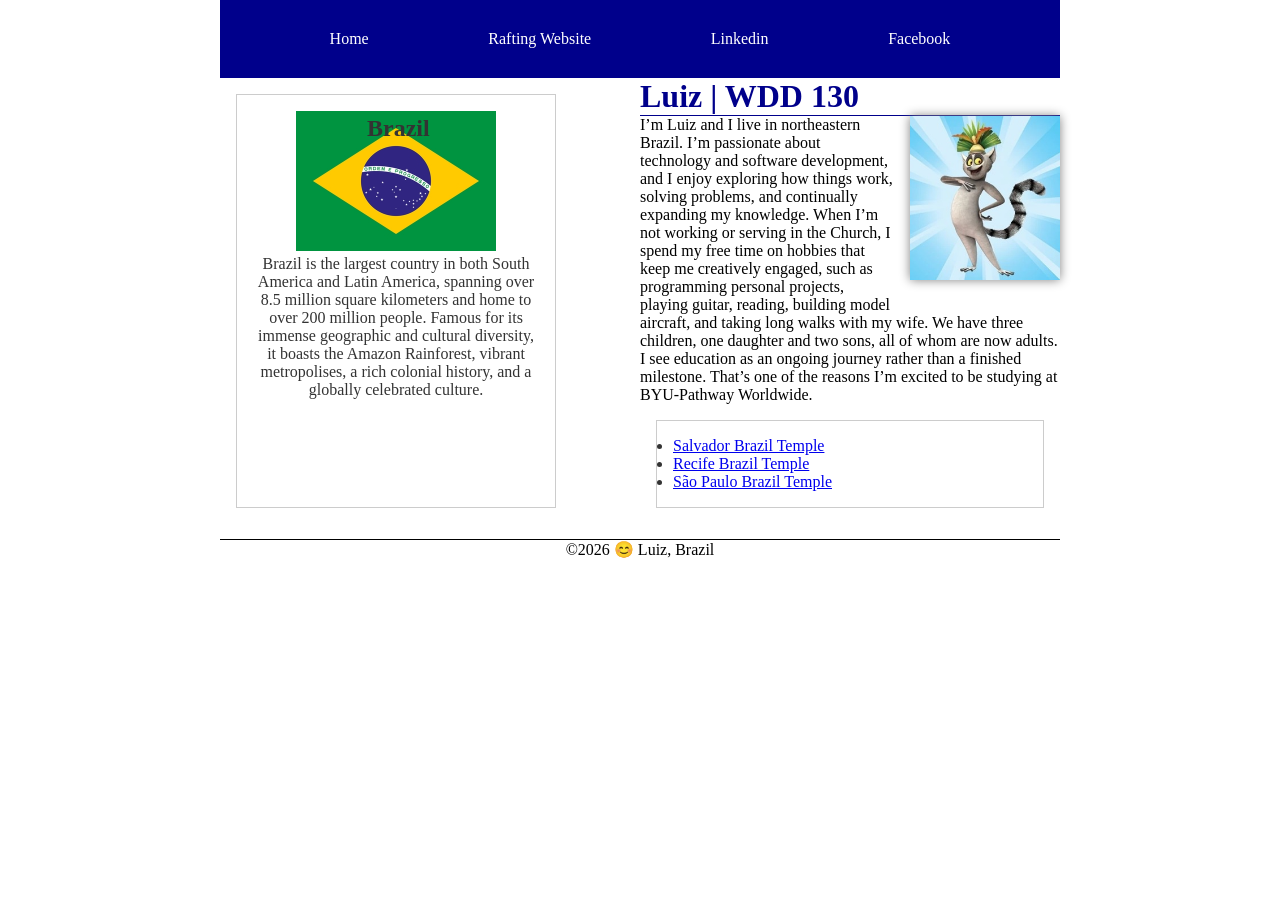
<file: index.html>
<!DOCTYPE html>
<html lang="en">

<head>
    <meta charset="UTF-8">
    <meta name="viewport" content="width=device-width, initial-scale=1.0">
    <meta name="description" content="This is the home page of Luiz. I live in northeastern Brazil and I’m passionate about technology and
            software development">
    <meta name="author" content="Luiz MR Lemos">
    <link rel="stylesheet" href="styles/styles.css">
    <title>Luiz MR Lemos | WDD 130 </title>
</head>

<body>
    <header>
        <nav>
            <a href="#">Home</a>
            <a href="wwr/">Rafting Website</a>
            <a href="https://linkedin.com">Linkedin</a>
            <a href="https://facebook.com">Facebook</a>
        </nav>
    </header>
    <div class="grid">
        <main>
            <h1>Luiz | WDD 130</h1>
            <img src="images/profile.jpg" alt="Luiz" width="200">
            <p>I’m Luiz and I live in northeastern Brazil. I’m passionate about technology and
                software development, and I enjoy exploring how things work, solving problems, and
                continually expanding my knowledge.
                When I’m not working or serving in the Church, I spend my free time on hobbies that
                keep
                me
                creatively engaged, such as programming personal projects, playing guitar, reading,
                building model
                aircraft, and taking long walks with my wife. We have three children, one daughter
                and
                two sons, all
                of whom are now adults.
                I see education as an ongoing journey rather than a finished milestone. That’s one
                of
                the reasons
                I’m excited to be studying at BYU-Pathway Worldwide.</p>
            <ul class="box">
                <li><a href="https://churchofjesuschristtemples.org/salvador-brazil-temple/"
                      target="_blank">Salvador Brazil Temple</a></li>
                <li><a href="https://churchofjesuschristtemples.org/recife-brazil-temple/"
                      target="_blank">Recife Brazil Temple</a></li>
                <li><a href="https://churchofjesuschristtemples.org/sao-paulo-brazil-temple/"
                      target="_blank">São Paulo Brazil Temple</a></li>
            </ul>
        </main>
        <aside class="box">
            <h2>Brazil</h2>
            <img src="images/brazil-flag.jpg" alt="The brazilian flag">
            <p>Brazil is the largest country in both South America and Latin America, spanning over
                8.5
                million
                square kilometers and home to over 200 million people. Famous for its immense
                geographic
                and
                cultural diversity, it boasts the Amazon Rainforest, vibrant metropolises, a rich
                colonial history,
                and a globally celebrated culture.</p>
        </aside>
    </div>
    <footer>
        <p>©️2026 😊 Luiz, Brazil</p>
    </footer>

</body>

</html>
</file>
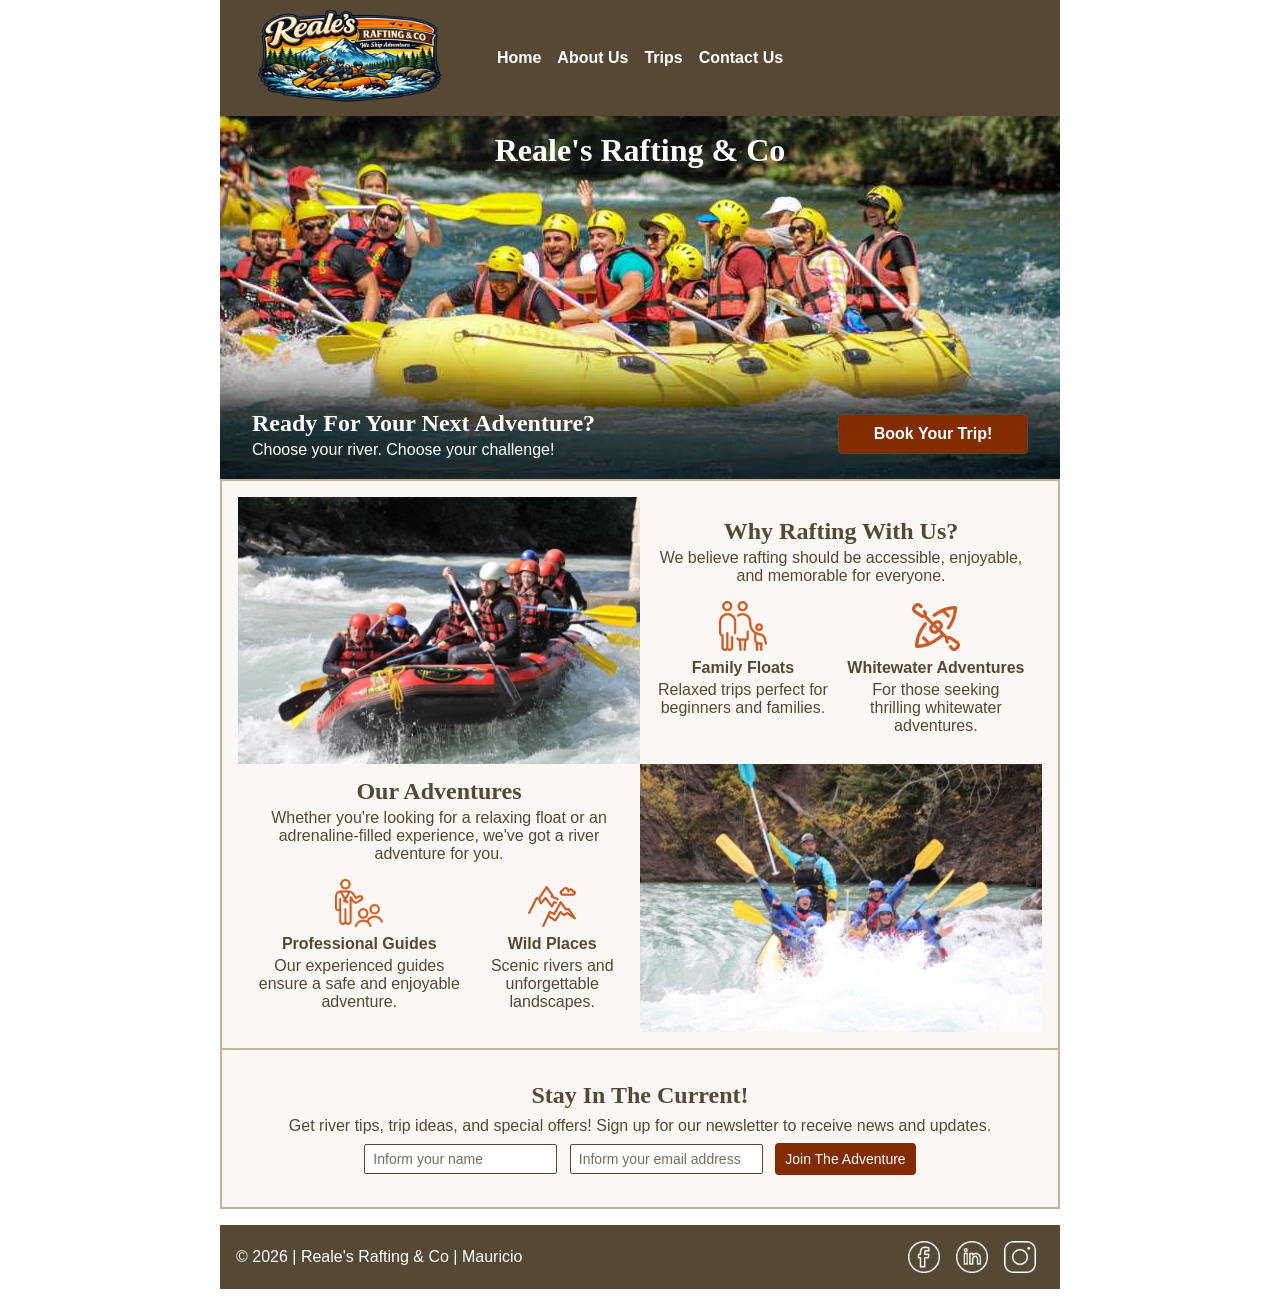
<file: wwr/index.html>
<!DOCTYPE html>
<html lang="en">

<head>
    <meta charset="UTF-8">
    <meta name="viewport" content="width=device-width, initial-scale=1.0">
    <meta name="description"
      content="Landing page. Reale's Rafting & Co offers unforgettable whitewater rafting experiences with professional guides and natural scenery.">
    <meta name="author" content="Mauricio">
    <link rel="stylesheet" href="styles/rafting.css">
    <title>Home - Reale's Rafting & Co</title>
</head>

<body>
    <header>
        <img src="images/logo.png" alt="Reale's Rafting & Co logo">
        <nav>
            <a href="index.html">Home</a>
            <a href="about.html">About Us</a>
            <a href="trips.html">Trips</a>
            <a href="contact.html">Contact Us</a>
        </nav>
    </header>
    <main>

        <div class="hero-home">
            <img src="images/hero-home.jpg" alt="Reale's Rafting & Co">
            <h1>Reale's Rafting & Co</h1>
            <div class="hero-home-action">
                <div>
                    <h2>Ready For Your Next Adventure?</h2>
                    <p>Choose your river. Choose your challenge!</p>
                </div>
                <a href="trips.html" class="link-button">Book Your Trip!</a>
            </div>
        </div>

        <div class="showcase">
            <img class="showcase-image" src="images/showcase-01.jpg"
              alt="Image representing rafting">
            <section>
                <div class="showcase-header">
                    <h2>Why Rafting With Us?</h2>
                    <span>We believe rafting should be accessible, enjoyable, and memorable for
                        everyone.</span>
                </div>
                <div class="showcase-icon-group">
                    <div>
                        <figure>
                            <img src="images/icon-family.png" alt="Image representing a family">
                            <figcaption>Family Floats</figcaption>
                        </figure>
                        <span>Relaxed trips perfect for beginners and families.</span>
                    </div>
                    <div>
                        <figure>
                            <img src="images/icon-kaiak.png" alt="Image representing a kayak">
                            <figcaption>Whitewater Adventures</figcaption>
                        </figure>
                        <span>For those seeking thrilling whitewater adventures.</span>
                    </div>
                </div>
            </section>
            <section>
                <div class="showcase-header">
                    <h2>Our Adventures</h2>
                    <span>Whether you're looking for a relaxing float or an adrenaline-filled
                        experience, we've got a
                        river adventure for you.</span>
                </div>
                <div class="showcase-icon-group">
                    <div>
                        <figure>
                            <img src="images/icon-guide.png" alt="Image representing a guide">
                            <figcaption>Professional Guides</figcaption>
                        </figure>
                        <span>Our experienced guides ensure a safe and enjoyable adventure.</span>
                    </div>
                    <div>
                        <figure>
                            <img src="images/icon-wild.png" alt="Image representing wild nature">
                            <figcaption>Wild Places</figcaption>
                        </figure>
                        <span>Scenic rivers and unforgettable landscapes.</span>
                    </div>
                </div>
            </section>
            <img class="showcase-image" src="images/showcase-02.jpg"
              alt="Image representing rafting">
        </div>
        <div class="newsletter">
            <h2>Stay In The Current!</h2>
            <span>Get river tips, trip ideas, and special offers! Sign up for our newsletter to
                receive news and updates.</span>
            <form action="#">
                <input type="text" id="name" name="name" autocomplete="given-name"
                  placeholder="Inform your name" required>
                <input type="email" id="email" name="email" autocomplete="email"
                  placeholder="Inform your email address" required>
                <button type="submit">Join The Adventure</button>
            </form>
        </div>
    </main>
    <footer class="footer">
        <p>
            &copy; 2026 | Reale's Rafting & Co | Mauricio
        </p>
        <nav class="socialmedia">
            <a href="https://facebook.com">
                <img src="images/facebook.png" alt="Facebook Icon">
            </a>
            <a href="https://linkedin.com">
                <img src="images/linkedin.png" alt="Linkedin Icon">
            </a>
            <a href="https://instagram.com">
                <img src="images/instagram.png" alt="Instagram Icon">
            </a>
        </nav>
    </footer>
</body>

</html>
</file>
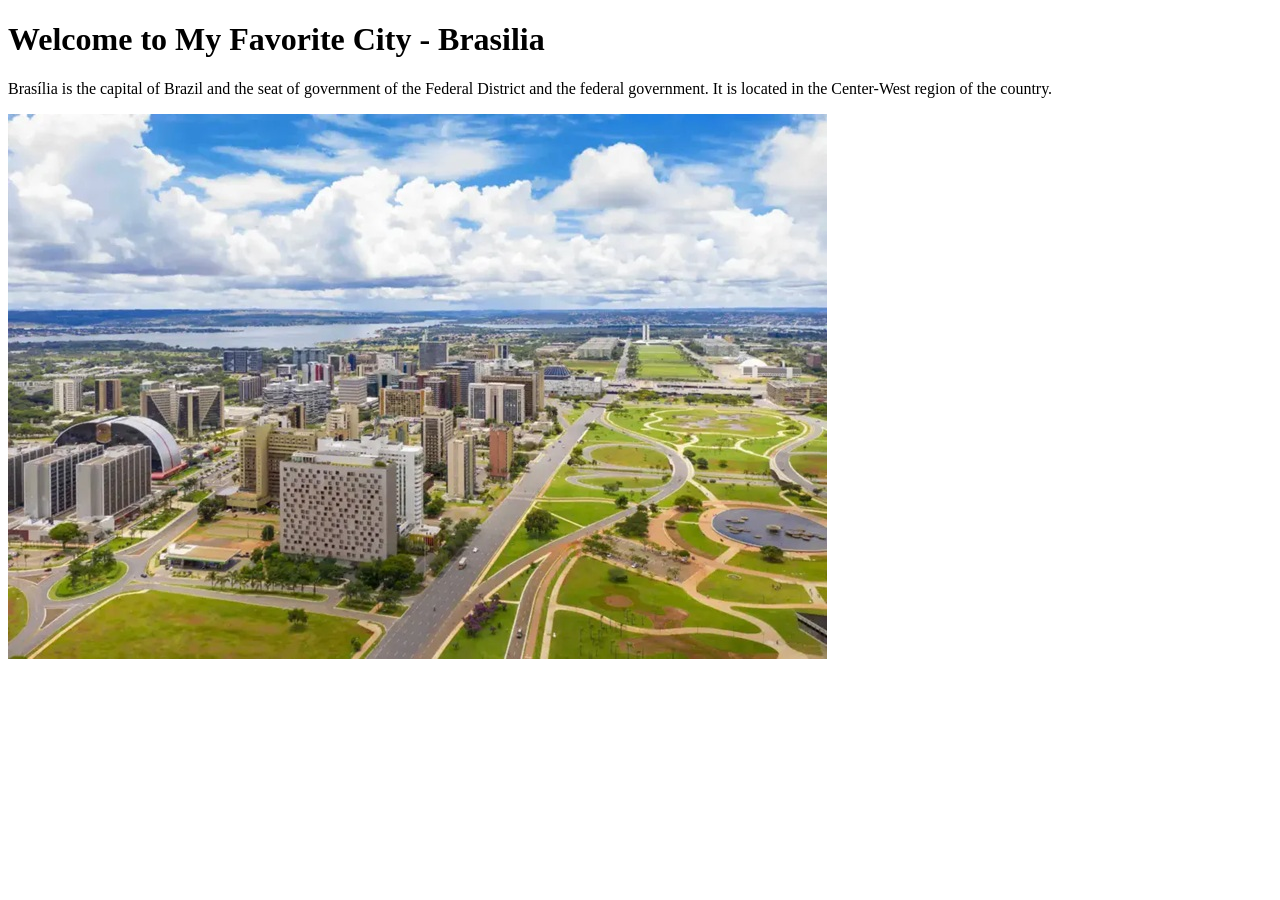
<file: week01/favorite-city.html>
<!DOCTYPE html>
<html lang="en">
<head>
    <meta charset="UTF-8">
    <meta name="viewport" content="width=device-width, initial-scale=1.0">
    <title>My Favorite City - Brasilia</title>
</head>

<body>
    <h1>Welcome to My Favorite City - Brasilia</h1>
    <p>Brasília is the capital of Brazil and the seat of government of the Federal District and the federal government.
        It is located in the Center-West region of the country.</p>
    <img src="images/brasilia.jpg" alt="My Favorite City" />
</body>

</html>
</file>
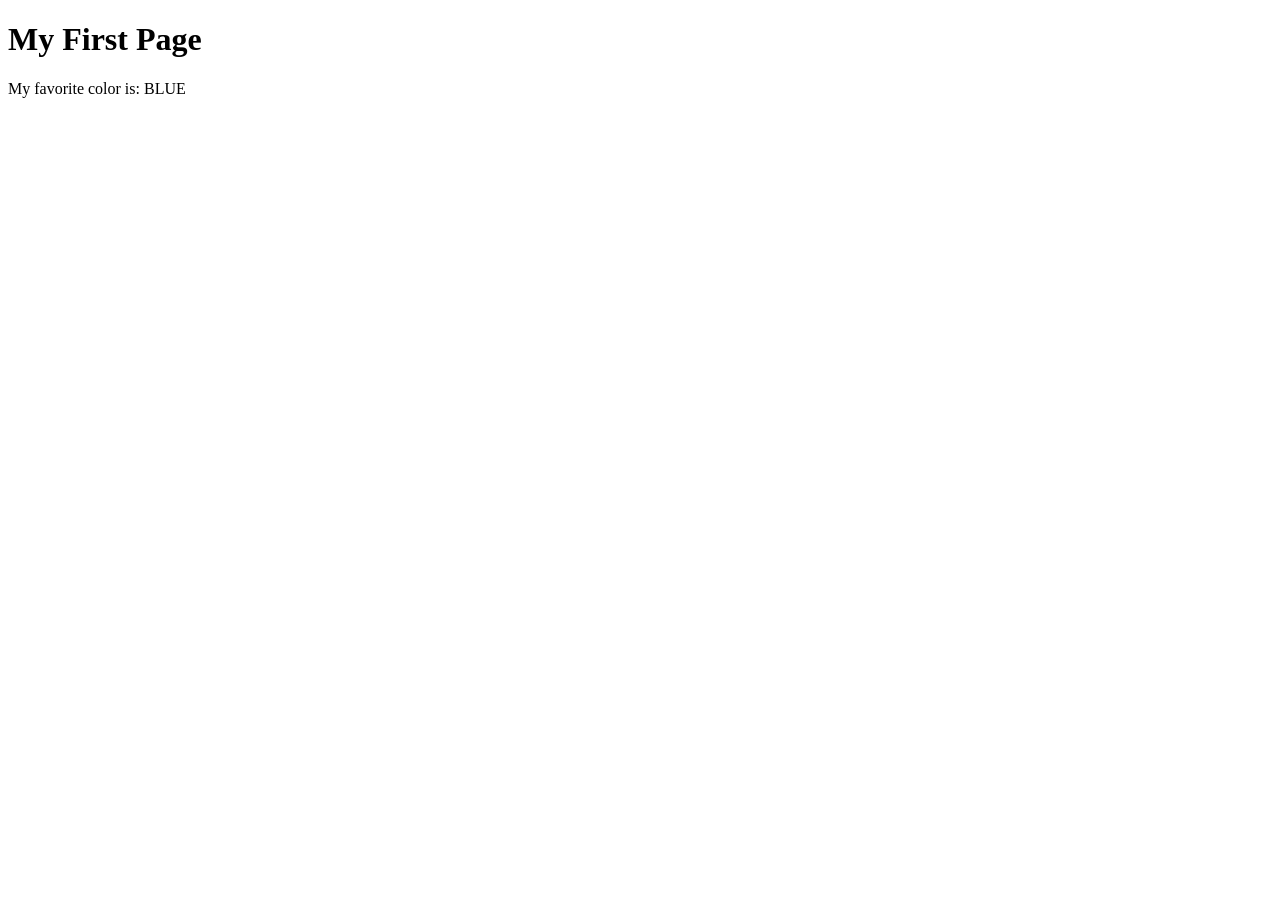
<file: week01/first-page.html>
<!DOCTYPE html>
<html lang="en">
<head>
    <meta charset="UTF-8">
    <meta name="viewport" content="width=device-width, initial-scale=1.0">
    <title>My First Page</title>
</head>
<body>
    <h1>My First Page</h1>
    <p>My favorite color is: BLUE</p>
</body>
</html>
</file>
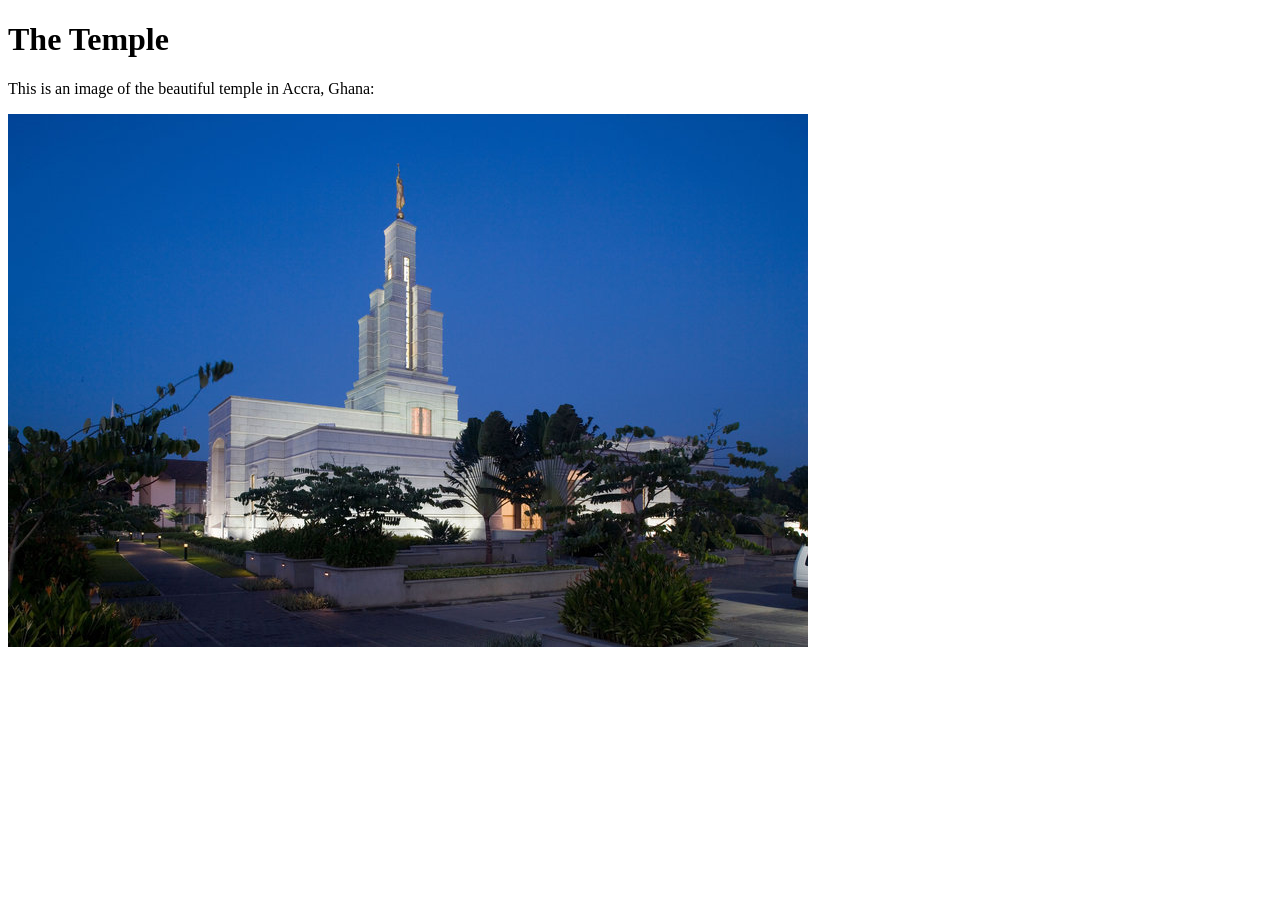
<file: week01/images-solution.html>
<!DOCTYPE html>
<html lang="en">
<head>
    <meta charset="UTF-8">
    <meta name="viewport" content="width=device-width, initial-scale=1.0">
    <title>Temple Image</title>
</head>
<body>
    <h1>The Temple</h1>
    <p>This is an image of the beautiful temple in Accra, Ghana:</p>
    <img src="images/temple-small.jpg" alt="The Accra Ghana Temple">
    
</body>
</html>
</file>
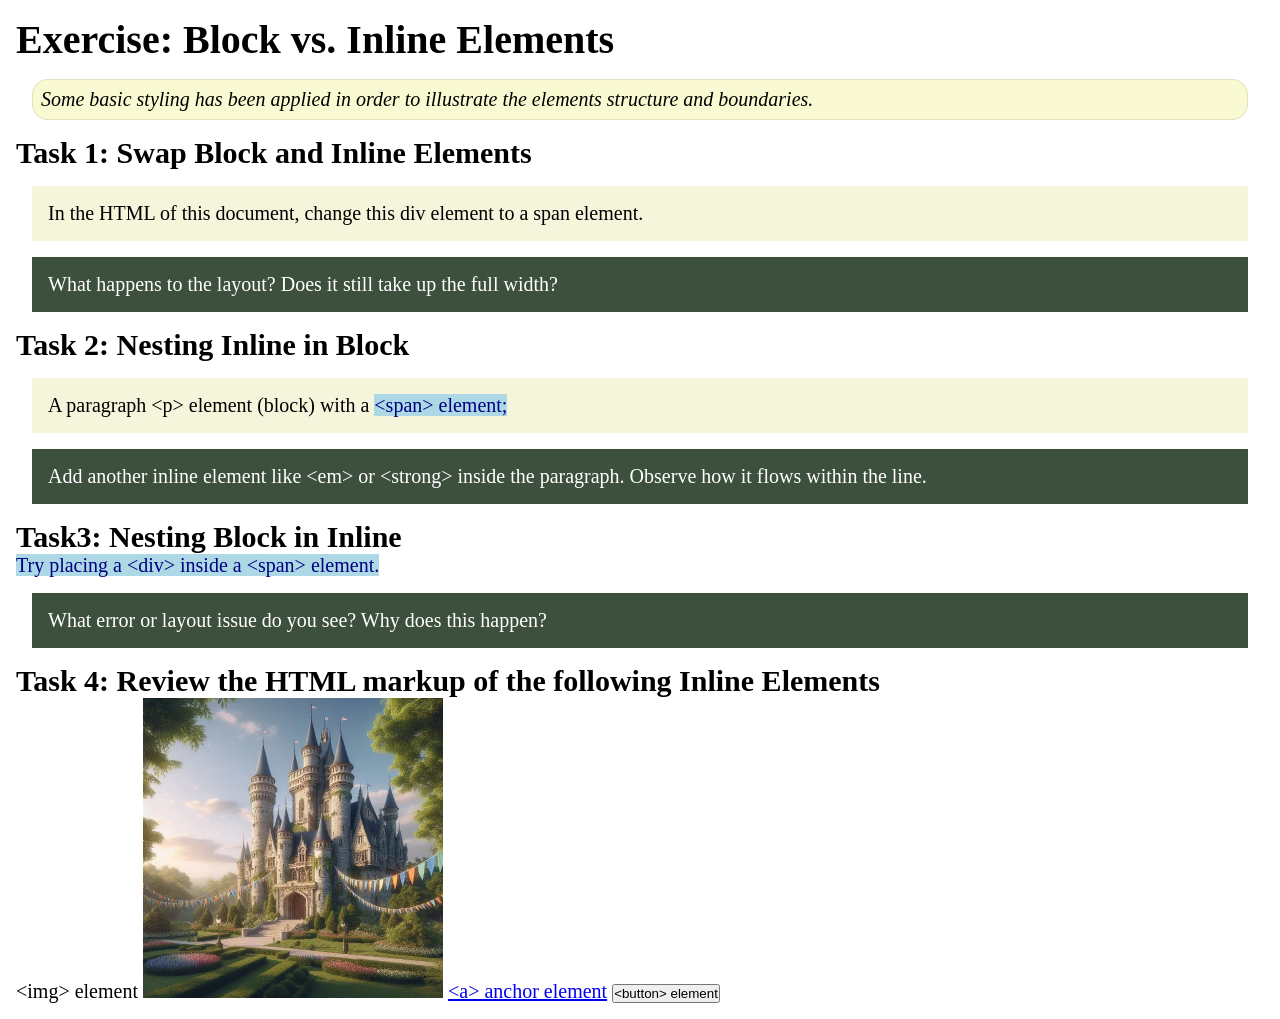
<file: week02/block-vs-inline.html>
<!DOCTYPE html>
<html lang="en">

<head>
    <meta charset="UTF-8">
    <meta name="viewport" content="width=device-width, initial-scale=1.0">
    <title>Exercise: Block vs. Inline Elements</title>
    <link rel="stylesheet" href="styles/block-vs-inline.css">
</head>

<body>
    <main>
        <h1>Exercise: Block vs. Inline Elements</h1>
        <p class="note">Some basic styling has been applied in order to illustrate the elements structure and
            boundaries.</p>

        <h2>Task 1: Swap Block and Inline Elements</h2>
        <div>In the HTML of this document, change this div element to a span element.</div>

        <p class="question">What happens to the layout? Does it still take up the full width?</p>

        <h2>Task 2: Nesting Inline in Block</h2>
        <p>A paragraph &lt;p&gt; element (block) with a <span>&lt;span&gt; element;</span></p>
        <p class="question">Add another inline element like &lt;em&gt; or &lt;strong&gt; inside the paragraph. Observe
            how it flows within the line.</p>

        <h2>Task3: Nesting Block in Inline</h2>
        <span>Try placing a &lt;div&gt; inside a &lt;span&gt; element.</span>
            <p class="question">What error or layout issue do you see? Why does this happen?</p>


            <h2>Task 4: Review the HTML markup of the following Inline Elements</h2>
        &lt;img&gt; element
        <img src="images/castle.webp" alt="placeholder image (images are inline)" width="300" height="300">
        <a href="https://churchofjesuschrist.org">&lt;a&gt; anchor element</a>
        <button type="button">&lt;button&gt; element</button>
    </main>
</body>

</html>
</file>
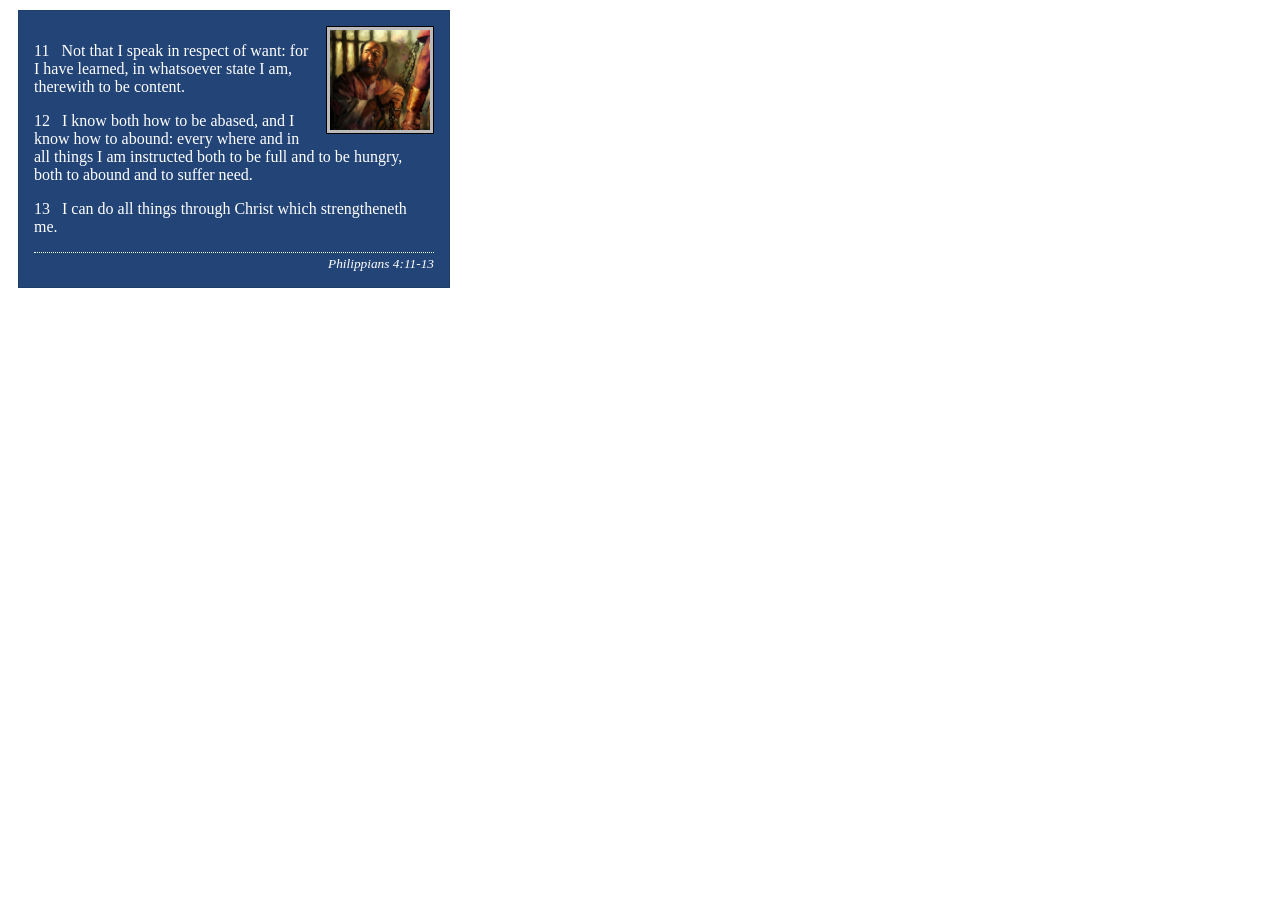
<file: week02/box-model-solution.html>
<!DOCTYPE html>
<html lang="en">
<head>
    <meta charset="UTF-8">
    <meta name="viewport" content="width=device-width, initial-scale=1.0">
    <title>Box Model Activity</title>
    <link rel="stylesheet" href="styles/box-model-solution.css">
</head>
<body>
    <main>
        <div class="callout">
            <img src="images/apostle-paul-imprisoned.webp" alt="Paul the Apostle - Imprisoned in Rome" width="200" height="200">
            <blockquote>
                <p>11 &nbsp; Not that I speak in respect of want: for I have learned, in whatsoever state I am, therewith to be content.</p>
                <p>12 &nbsp; I know both how to be abased, and I know how to abound: every where and in all things I am instructed both to be full and to be hungry, both to abound and to suffer need.</p>
                <p>13 &nbsp; I can do all things through Christ which strengtheneth me.</p>
            </blockquote>
            <cite>Philippians 4:11-13</cite>
        </div>
    </main>
</body>
</html>
</file>
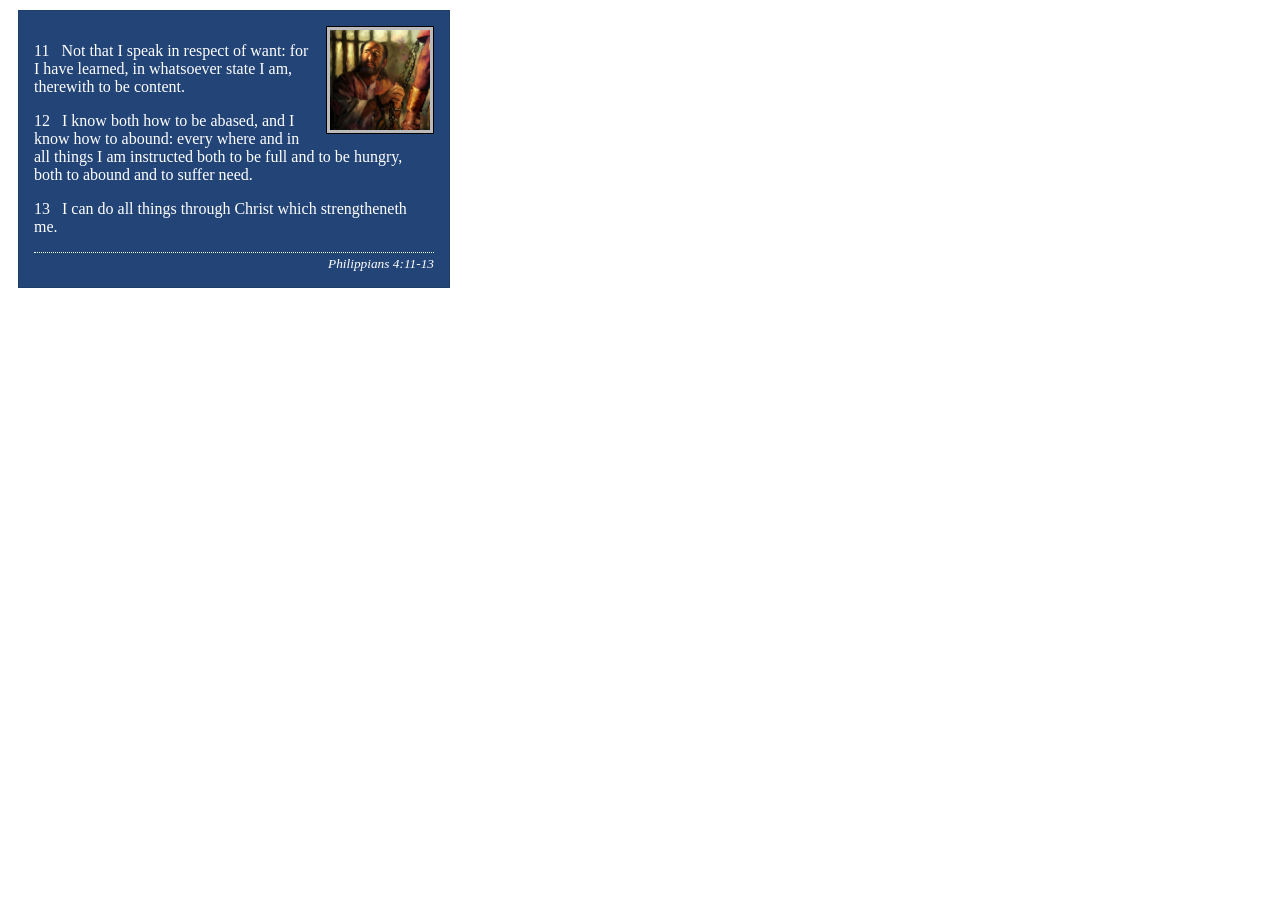
<file: week02/box-model.html>
<!DOCTYPE html>
<html lang="en">
<head>
    <meta charset="UTF-8">
    <meta name="viewport" content="width=device-width, initial-scale=1.0">
    <title>Box Model Activity</title>
    <link rel="stylesheet" href="styles/box-model.css">
</head>
<body>
    <main>
        <div class="callout">
            <img src="images/apostle-paul-imprisoned.webp" alt="Paul the Apostle - Imprisoned in Rome" width="200" height="200">
            <blockquote>
                <p>11 &nbsp; Not that I speak in respect of want: for I have learned, in whatsoever state I am, therewith to be content.</p>
                <p>12 &nbsp; I know both how to be abased, and I know how to abound: every where and in all things I am instructed both to be full and to be hungry, both to abound and to suffer need.</p>
                <p>13 &nbsp; I can do all things through Christ which strengtheneth me.</p>
            </blockquote>
            <cite>Philippians 4:11-13</cite>
        </div>
    </main>
</body>
</html>
</file>
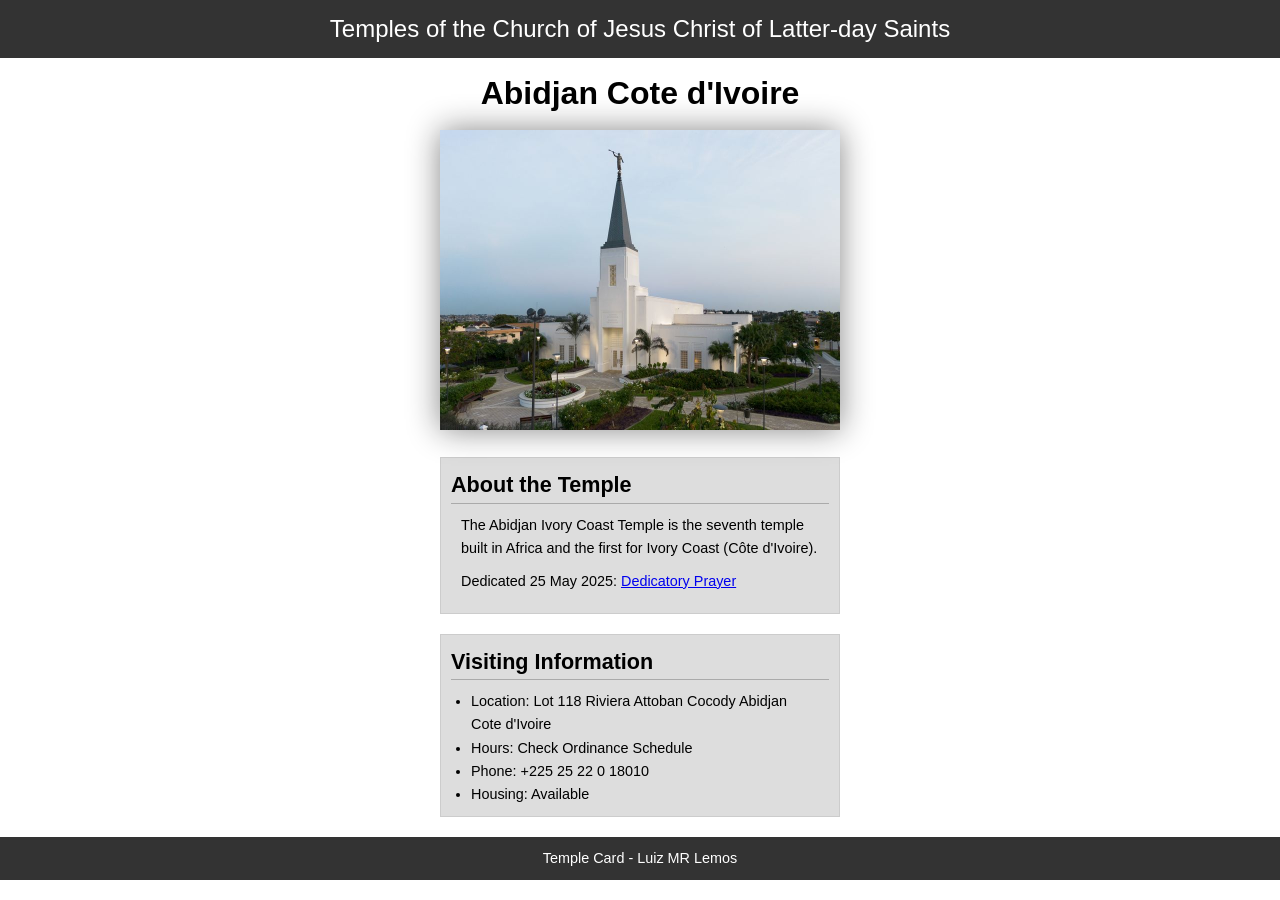
<file: week02/temple.html>
<!DOCTYPE html>
<html lang="en">

<head>
    <meta charset="UTF-8">
    <meta name="viewport" content="width=device-width, initial-scale=1.0">
    <title>Temple Card - Abidjan Cote d'Ivoire</title>
    <link rel="stylesheet" href="styles/temple.css">
</head>

<body>
    <header>
        <p>Temples of the Church of Jesus Christ of Latter-day Saints</p>
    </header>
    <main>
        <h1>Abidjan Cote d'Ivoire</h1>
        <picture>
            <img src="images/abidjan-ivory-coast.jpeg" alt="Abidjan Cote d'Ivoire Temple">
        </picture>
        <section>
            <h2>About the Temple</h2>
            <p>The Abidjan Ivory Coast Temple is the seventh temple built in Africa and the first for Ivory Coast (Côte
                d'Ivoire).</p>
            <p>Dedicated 25 May 2025: <a
                    href="https://www.churchofjesuschrist.org/temples/dedicatory-prayer/abidjan-ivory-coast-temple/2025-05-25?lang=eng"
                    target="_blank" rel="noopener noreferrer">Dedicatory Prayer</a></p>
        </section>
        <section>
            <h2>Visiting Information</h2>
            <ul>
                <li>Location: Lot 118 Riviera Attoban Cocody Abidjan Cote d'Ivoire</li>
                <li>Hours: Check Ordinance Schedule</li>
                <li>Phone: +225 25 22 0 18010</li>
                <li>Housing: Available</li>
            </ul>
        </section>
    </main>
    <footer>
        <p>Temple Card - Luiz MR Lemos</p>
    </footer>
</body>

</html>
</file>
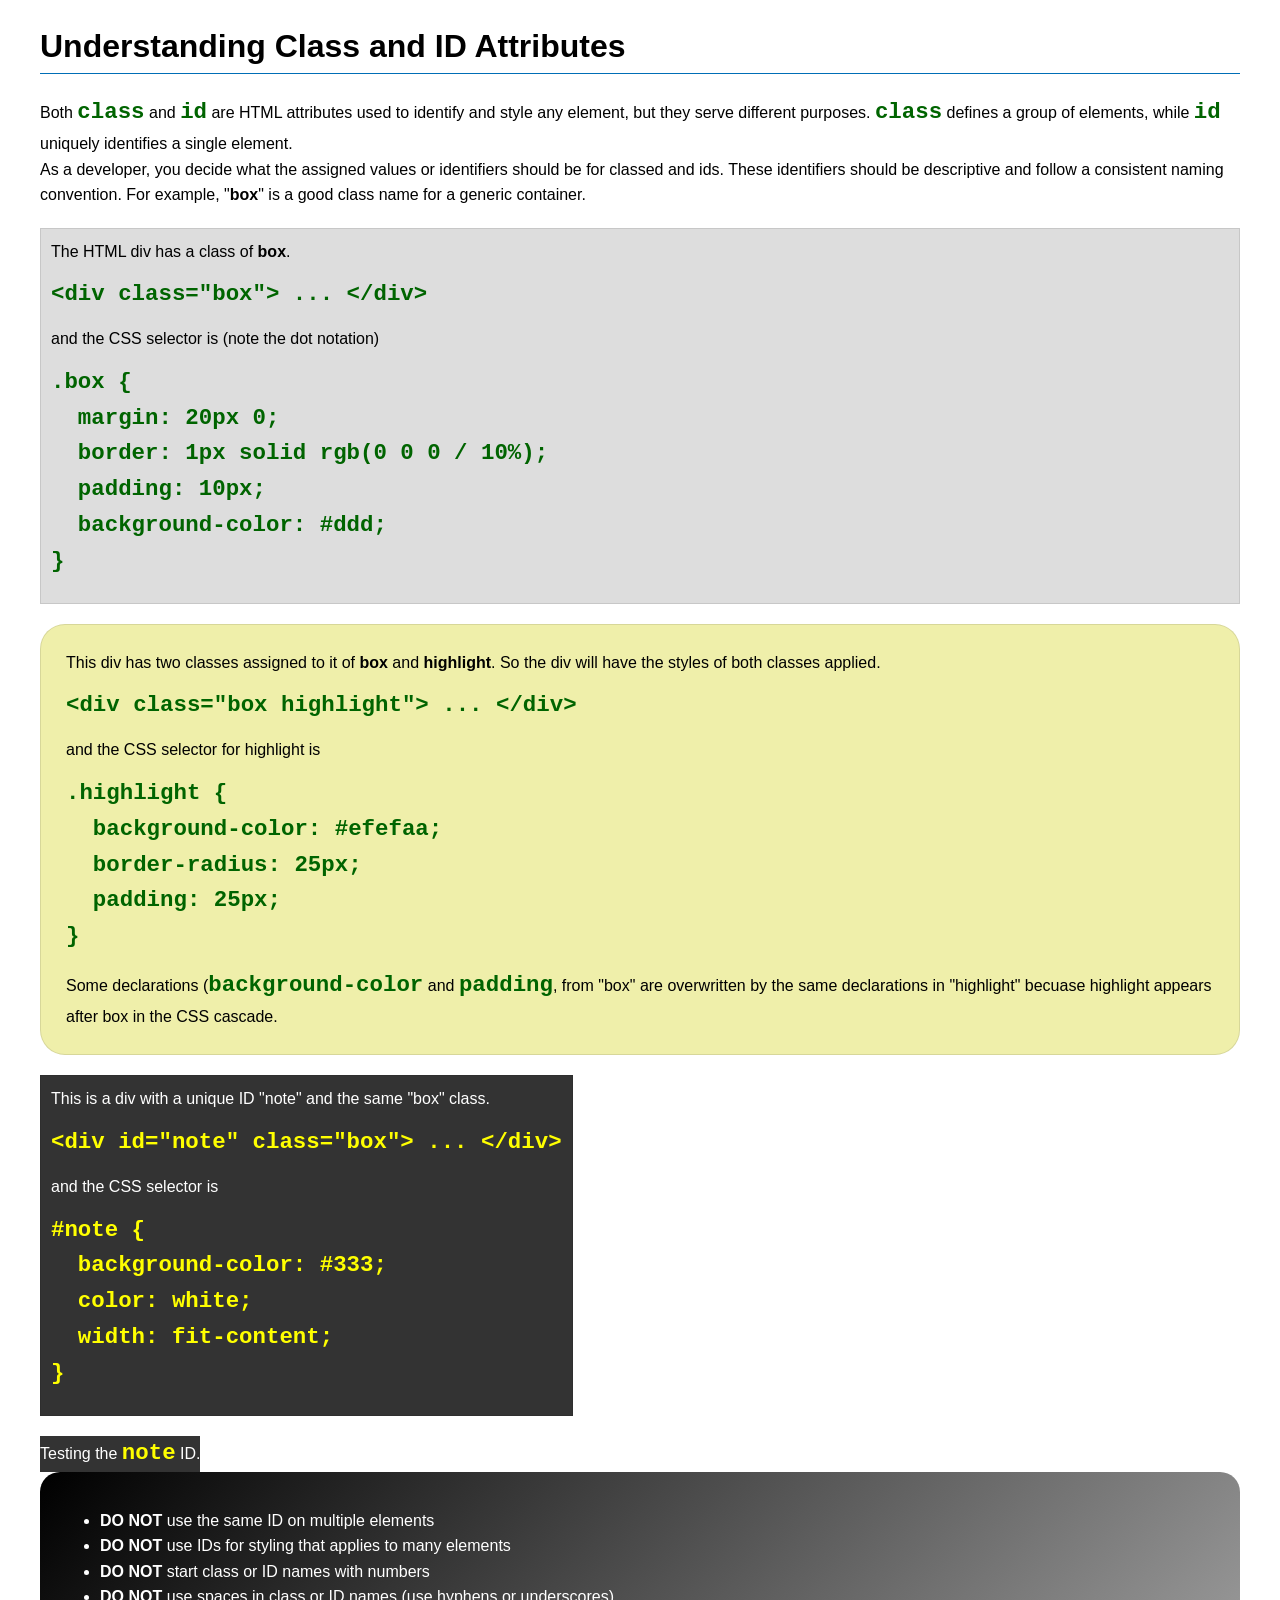
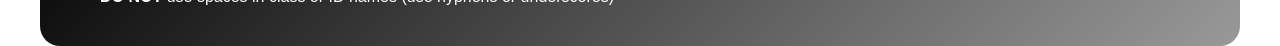
<file: week03/class-and-id.html>
<!DOCTYPE html>
<html lang="en">

<head>
    <meta charset="UTF-8">
    <meta name="viewport" content="width=device-width, initial-scale=1.0">
    <title>Class vs ID Attributes</title>
    <link rel="stylesheet" href="styles/class-and-id.css">
</head>

<body>
    <h1>Understanding Class and ID Attributes</h1>
    <p>Both <code>class</code> and <code>id</code> are HTML attributes used to identify and style any element, but they
        serve different purposes. <code>class</code> defines a group of elements, while <code>id</code> uniquely
        identifies a single element.</p>
    <p>As a developer, you decide what the assigned values or identifiers should be for classed and ids. These
        identifiers should be
        descriptive and follow a consistent naming convention. For example, "<strong>box</strong>" is a good class name
        for a generic container.</p>
    <div class="box">
        <p>The HTML div has a class of <strong>box</strong>.</p>
        <pre><code class="html">&lt;div class="box"&gt; ... &lt;/div&gt;</code></pre>
        and the CSS selector is (note the dot notation)
        <pre><code class="css">.box {
  margin: 20px 0;
  border: 1px solid rgb(0 0 0 / 10%);
  padding: 10px;
  background-color: #ddd; 
}</code></pre>
    </div>

    <div class="box highlight">
        <p>This div has two classes assigned to it of <strong>box</strong> and <strong>highlight</strong>. So the div
            will have the styles of both classes applied.</p>
        <pre><code class="html">&lt;div class="box highlight"&gt; ... &lt;/div&gt;</code></pre>
        and the CSS selector for highlight is
        <pre><code class="css">.highlight {
  background-color: #efefaa;
  border-radius: 25px;
  padding: 25px;
}</code></pre>
<p>Some declarations (<code>background-color</code> and <code>padding</code>, from "box" are overwritten by the same declarations in "highlight" becuase highlight appears after box in the CSS cascade.</p>
    </div>

    <div id="note" class="box">
        <p>This is a div with a unique ID "note" and the same "box" class.</p>
        <pre><code class="html">&lt;div id="note" class="box"&gt; ... &lt;/div&gt;</code></pre>
        and the CSS selector is
        <pre><code class="css">#note {
  background-color: #333;
  color: white;
  width: fit-content;
}</code></pre>
    </div>

    <div id="note">
        <p>Testing the <code>note</code> ID.</p>
    </div>

    <section id="best-practice">
        <ul>
            <li><strong>DO NOT</strong> use the same ID on multiple elements</li>
            <li><strong>DO NOT</strong> use IDs for styling that applies to many elements</li>
            <li><strong>DO NOT</strong> start class or ID names with numbers</li>
            <li><strong>DO NOT</strong> use spaces in class or ID names (use hyphens or underscores)</li>
        </ul>
    </section>




</body>

</html>
</file>
<file: styles/styles.css>
:root {
    --border-light: 1px solid rgb(0 0 0 / 0.2);
    --border-solid: 1px solid #000;
}

* {
    margin: 0;
    padding: 0;
    box-sizing: border-box;
}

header,
.grid,
footer {
    max-width: 840px;
    margin: 0 auto;
}

nav {
    background-color: darkblue;
    padding: 10px;
    display: flex;
    justify-content: space-evenly;
    align-items: center;

}

nav a {
    color: white;
    display: block;
    padding: 20px;
    text-decoration: none;
}

main {
    max-width: 840px;
    grid-column: 2/3;
}

h1 {
    color: darkblue;
    border-bottom: 1px solid darkblue;
}

main img {
    width: 150px;
    height: auto;
    border-color: var(--border-light);
    padding: 0px;
    box-shadow: 0 0 10px gray;
    float: right;
    margin: 0 0 1rem 1rem;
}

aside {
    width: 20rem;
    text-align: center;
    position: relative;
    grid-column: 1/2;
    grid-row: 1 /2;
}

aside img {
    width: 200px;
    height: auto;
}

aside h2 {
    position: absolute;
    top: 20px;
    left: 130px;
}

p {
    padding: 0;
}

footer {
    margin-top: 15px;
    border-top: var(--border-solid);
    text-align: center;
}

/* Class selectors */
.box {
    margin: 1rem;
    border: var(--border-light);
    padding: 1rem;
    background-color: #fff;
    color: #333;
}

.grid {
    display: grid;
    grid-template-columns: 1fr 1fr;

}
</file>
<file: wwr/styles/rafting.css>
:root {
    --primary-color: #fff;
    --accent1-color: #554834;
    --accent2-color: #554834e0;
    --accent3-color: #c5b499;
    --paper-color: #faf7f4;
    --action-color: #832c00;
    --action-color-hover: #702705;
    --heading-font: "Times New Roman", "Georgia", serif;
    --body-font: Arial, Helvetica, sans-serif;
}

* {
    margin: 0;
    padding: 0;
    box-sizing: border-box;
}

body {
    font-family: var(--body-font);
    color: var(--accent1-color);
}

header {
    display: grid;
    grid-template-columns: 1fr 1fr 1fr;
    max-width: 840px;
    background-color: var(--accent1-color);
    place-items: center;
}

header img {
    width: 196px;
    height: auto;
    margin: 8px;
    grid-column: 1 / 2;
}

nav {
    display: flex;
    justify-content: center;
}

nav a {
    text-decoration: none;
    font-weight: bolder;
    padding: 0.5rem;
    color: var(--primary-color);
    white-space: nowrap;
}

header,
footer,
main {
    width: 840px;
}

header,
main {
    margin: 0 auto;
}

h1,
h2 {
    font-family: var(--heading-font);
}

nav,
p,
article {
    margin: 8px;
    padding: 8px;
}

section {
    margin-top: 5px;
}

.footer {
    display: flex;
    flex-direction: row;
    align-items: center;
    justify-content: space-between;
    background-color: var(--accent1-color);
    margin: 16px auto;
    height: 4rem;
}

.footer p {
    margin: 8px;
    padding: 8px;
    color: var(--primary-color);
}

.footer img {
    display: block;
    width: 32px;
    height: auto;
}

.socialmedia a {
    text-decoration: none;
}

.link-button {
    display: inline-flex;
    align-items: center;
    justify-content: center;
    text-decoration: none;
    font-weight: bold;
    padding: 0.5rem 1rem;
    background-color: var(--action-color);
    color: var(--primary-color);
    border: 1px solid var(--accent1-color);
    border-radius: 4px;
}

.link-button:hover {
    background-color: var(--action-color-hover);
}

/*
   ABOUT PAGE
*/

.hero {
    position: relative;
    font-weight: 500;
}

.hero img {
    display: block;
    width: 100%;
    height: auto;
}

.hero h1 {
    position: absolute;
    top: 0px;
    width: 100%;
    padding: 16px;
    text-align: center;
    color: var(--primary-color);
}

h2 {
    width: 100%;
    padding: 16px;
    text-align: center;
    color: var(--accent1-color);
}

.hero article {
    position: absolute;
    top: 240px;
    background-color: var(--accent2-color);
    height: 120px;
}

.hero article img {
    float: right;
    width: 80px;
    height: auto;
    margin: 5px;
    box-shadow: 0 0 10px rgb(65, 45, 2);
}

.hero p {
    color: var(--primary-color);
}

.history {
    display: flex;
    justify-content: center;
    align-items: center;
    flex-direction: row;
}

.history img {
    display: block;
    width: 290px;
    height: auto;
    margin: 5px;
}

.history p {
    color: var(--accent1-color);
}

.adventure {
    display: flex;
    justify-content: center;
    align-items: center;
    flex-direction: row;
}

.adventure img {
    display: block;
    width: 155px;
    height: auto;
    margin: 8px;
}

.adventure figcaption {
    text-align: center;
    font-weight: bold;
    color: var(--accent1-color);
}

/*
   CONTACT PAGE
*/

.address {
    display: flex;
    flex-direction: column;
    align-items: center;
    margin: 0px;
    padding: 8px;
    background-color: var(--paper-color);
    border: 2px solid var(--accent3-color);
}

.address span {
    font-family: var(--heading-font);
    font-weight: bold;
    font-size: 1.3rem;
}

.contact {
    display: flex;
    flex-direction: row;
    justify-content: space-between;
    margin-top: 16px;
}

.contact-map {
    border: 0px;
    width: 420px;
    height: auto;
}

.contact-form {
    display: flex;
    flex-direction: column;
    gap: 10px;
    max-width: 480px;
}

.form-row {
    display: grid;
    grid-template-columns: 1fr 1fr;
    align-items: start;
    gap: 12px;
}

.form-row label {
    font-weight: normal;
    color: var(--accent1-color);
    padding-top: 6px;
    line-height: 1.2;
}

.form-row input[type="text"],
.form-row input[type="email"] {
    border: 1px solid var(--accent1-color);
    border-radius: 2px;
    padding: 6px 8px;
    font-size: 14px;
    color: var(--accent1-color);
    background: #fff;
}

.radio-group {
    display: flex;
    flex-direction: column;
    gap: 6px;
}

.radio-option {
    display: flex;
    align-items: center;
    gap: 8px;
    font-weight: normal;
    color: var(--accent1-color);
    padding-top: 0;
}

.radio-option input[type="radio"] {
    margin: 0;
}

.full-width {
    grid-template-columns: 1fr;
    gap: 4px;
}

.full-width label {
    padding-top: 0;
}

textarea {
    border: 1px solid var(--accent1-color);
    border-radius: 2px;
    padding: 8px;
    font-size: 14px;
    font-family: inherit;
    color: var(--accent1-color);
    background: #fff;
    min-height: 100px;
    resize: none;
}

button[type="submit"] {
    background-color: var(--action-color);
    color: #fff;
    border: none;
    padding: .75rem;
    font-size: 1rem;
    border-radius: 4px;
}

button[type="submit"]:hover {
    background-color: var(--action-color-hover);
}

/* Placeholder com cor padrão do navegador (não customizada) */
::placeholder {
    color: inherit;
    opacity: 0.8;
}

/*
   LANDING PAGE
*/

.hero-home {
    position: relative;
    font-weight: 500;
}

.hero-home img {
    display: block;
    width: 100%;
    height: auto;
}

.hero-home h1 {
    position: absolute;
    top: 0px;
    width: 100%;
    padding: 16px;
    text-align: center;
    color: var(--primary-color);
}

.hero-home article {
    position: absolute;
    top: 240px;
    background-color: var(--accent2-color);
    height: 120px;
}

.hero-home p {
    color: var(--primary-color);
}

.hero-home-action {
    position: absolute;
    top: 290px;
    width: 100%;
    display: flex;
    justify-content: space-between;
    align-items: center;
    gap: 16px;
}

.hero-home-action h2,
p {
    color: var(--primary-color);
    text-align: left;
    margin: 4px 32px;
    padding: 0px;
    width: 100%;
}

.hero-home-action .link-button {
    margin: 0px 32px;
    width: 190px;
    height: 40px;
}

.showcase {
    display: grid;
    grid-template-columns: 2fr 2fr;
    justify-content: center;
    align-items: center;
    flex-direction: column;
    text-align: center;
    gap: 0px;
    background-color: var(--paper-color);
    border: 2px solid var(--accent3-color);
    padding: 16px;
}

.showcase-image {
    display: block;
    width: 100%;
    height: auto;
    margin: 0px;
}

.showcase h2,
h3 {
    font-weight: bold;
    margin: 4px 0px;
    padding: 0px;
    text-align: center;
    color: var(--accent1-color);
}

.showcase-icon-group {
    display: flex;
    justify-content: space-between;
    align-items: baseline;
    flex-direction: row;
    gap: 16px;
    padding: 16px;
}

.showcase-icon-group figcaption {
    font-weight: bold;
    margin: 4px 0px;
}

.showcase-icon-group img {
    width: 48px;
    height: auto;
}

.showcase-header {
    padding: 0px 16px;
}

.newsletter {
    display: flex;
    flex-direction: column;
    align-items: center;
    justify-content: center;
    gap: 8px;
    padding: 32px;
    background-color: var(--paper-color);
    border: 2px solid var(--accent3-color);
    border-top: none;
    text-align: center;
    margin: 0px auto;
}

.newsletter input[type="text"],
.newsletter input[type="email"] {
    border: 1px solid var(--accent1-color);
    border-radius: 2px;
    padding: 6px 8px;
    font-size: 14px;
    color: var(--accent1-color);
    background: #fff;
    margin: 0 4px;
}

.newsletter h2 {
    padding: 0px;
}

.newsletter button {
    border-radius: 4px;
    padding: 8px 10px;
    margin: 0 4px;
    font-size: 14px;
    color: var(--primary-color);
    background-color: var(--action-color);
}

.newsletter h2 {
    padding: 0px;
}

/*
    TRIPS PAGE
*/

.trips {
    background-color: var(--paper-color);
    border: 2px solid var(--accent3-color);
}

.trips-image {
    display: block;
    width: 100%;
    height: auto;
    margin: 0px;
}

.trips-image-group {
    display: flex;
    justify-content: space-between;
    align-items: baseline;
    flex-direction: row;
    gap: 16px;
    padding: 16px;
    text-align: center;
}

.trips-image-group figcaption {
    font-weight: bold;
    margin: 4px 0px;
}

.trips-image-group img {
    width: 250px;
    height: auto;
}

.trips-header {
    padding: 0px 16px;
    text-align: center;
    margin: 16px auto;
}

.trips-header h2 {
    font-weight: bold;
    margin: 4px 0px;
    padding: 0px;
    color: var(--accent1-color);
}


/* 
    TABLE STYLES
*/

.trips-table-wrapper {
    overflow-x: auto;
    border: 2px solid var(--accent3-color);
    background: var(--paper-color);
}

.trips-table {
    width: 100%;
    border-collapse: collapse;
    font-size: 15px;
}

.trips-table thead {
    background: #51442F;
    color: #FFFFFF;
}

.trips-table th {
    padding: 10px 18px;

    text-align: left;
    white-space: nowrap;

    font-size: 12px;
    font-weight: 700;
    letter-spacing: 0.8px;
    text-transform: uppercase;
}

.trips-table td {
    padding: 10px;
    border-bottom: 1px solid #D9CDBA;
    vertical-align: middle;
}

.trips-table tbody tr:last-child td {
    border-bottom: none;
}

.trips-table tbody tr {
    transition: background-color 0.15s ease;
}

.trips-table tbody tr:hover {
    background: #F5EFE4;
}

.trips-table td:first-child {
    min-width: 230px;
}

.trips-table td:first-child strong {
    display: block;
    color: #3D3325;
    font-size: 16px;
}

.trips-table td:first-child span {
    display: block;
    margin-top: 4px;
    color: var(--accent1-color);
    font-size: 13px;
}
</file>
<file: week02/styles/block-vs-inline.css>
* {
    margin: 0;
    padding: 0;
}

body {
    font-size: 20px;
    margin: 1rem;
}

p,
div {
    background-color: beige;
    margin: 1rem;
    padding: 1rem;
}

span {
    color: navy;
    background-color: lightblue;
}

code {
    margin: 0;
    padding: 0;
    color: green;
    font-size: 1.2rem;
}

.note {
    font-style: italic;
    background-color: lightgoldenrodyellow;
    border-radius: 1rem;
    border: 1px solid rgb(0 0 0 / 10%);
    margin: 1rem;
    padding: .5rem;
}

.question {
    background-color: #3d503d;
    color: #fff;
}
</file>
<file: week02/styles/box-model-solution.css>
.callout {
    max-width: 400px;
    margin: 10px;
    border: 1px solid rgba(0, 0, 0, .1);
    padding: 15px;
    background-color: #247;
    color: #fff;
}

.callout img {
    float: right;
    margin: 0 0 10px 15px;
    border: 1px solid #000;
    padding: 3px;
    background-color: #bbb;
    width: 100px;
    height: auto;

}

blockquote {
    margin: 0;
}

cite {
    display: block;
    border-top: 1px dotted #fff;
    padding-top: 3px;
    text-align: right;
    font-size: smaller;
}
</file>
<file: week02/styles/box-model.css>
.callout {
    max-width: 400px;
    margin: 10px;
    border: 1px solid rgba(0, 0, 0, .1);
    padding: 15px;
    background-color: #247;
    color: #fff;
}

.callout img {
    float: right;
    margin: 0 0 10px 15px;
    border: 1px solid #000;
    padding: 3px;
    background-color: #bbb;
    width: 100px;
    height: auto;
}

blockquote {
    margin: 0;
}

cite {
    display: block;
    border-top: 1px dotted #fff;
    padding-top: 3px;
    text-align: right;
    font-size: smaller;
}
</file>
<file: week02/styles/temple.css>
* {
    margin: 0;
    padding: 0;
}

body {
    font-family: Arial, sans-serif;
    line-height: 1.6;
}

header,
footer {
    background-color: #333333;
    color: #ffffff;
    padding: 10px;
    text-align: center;
    font-size: 1.5rem;
}

main {
    width: 400px;
    margin: 0 auto;
}

h1 {
    margin: 10px;
    text-align: center;
}

h2 {
    border-bottom: 1px solid #aaa;
}

img {
    width: 100%;
    height: auto;
    box-shadow: 0px 0px 30px #1010107f;
}

section {
    margin: 20px 0;
    border: 1px solid #ccc;
    padding: 10px;
    background-color: #ddd;
    font-size: .9rem;
}

section p {
    margin: 10px;
}

ul {
    margin: 10px 20px 0;
}

footer {
    font-size: .9rem;
}
</file>
<file: week03/styles/class-and-id.css>
body {
    font-family: Arial, sans-serif;
    line-height: 1.6;
    margin: 0;
    padding: 0 40px;
}

h1 {
    border-bottom: 1px solid rgb(0 110 182);
    padding-bottom: 0;
}



p {
    margin: 0;
}

code {
    color: darkgreen;
    font-weight: 700;
    font-size: 1.4rem;
}

/* Class examples - can be reused */

.box {
    margin: 20px 0;
    border: 1px solid rgb(0 0 0 / 10%);
    padding: 10px;
    background-color: #ddd; /* this is shorthand for #dddddd */
}

.highlight {
    background-color: #efefaa;
    border-radius: 25px;
    padding: 25px;
}

/* ID examples - should be unique */

#note {
    background-color: #333;
    color: white;
    width: fit-content;
}

#note code {
    color: yellow;
}

#best-practice {
    background: linear-gradient(135deg, #000 0%, #999 100%);
    color: white;
    border-radius: 20px;
    padding: 20px
}
</file>
